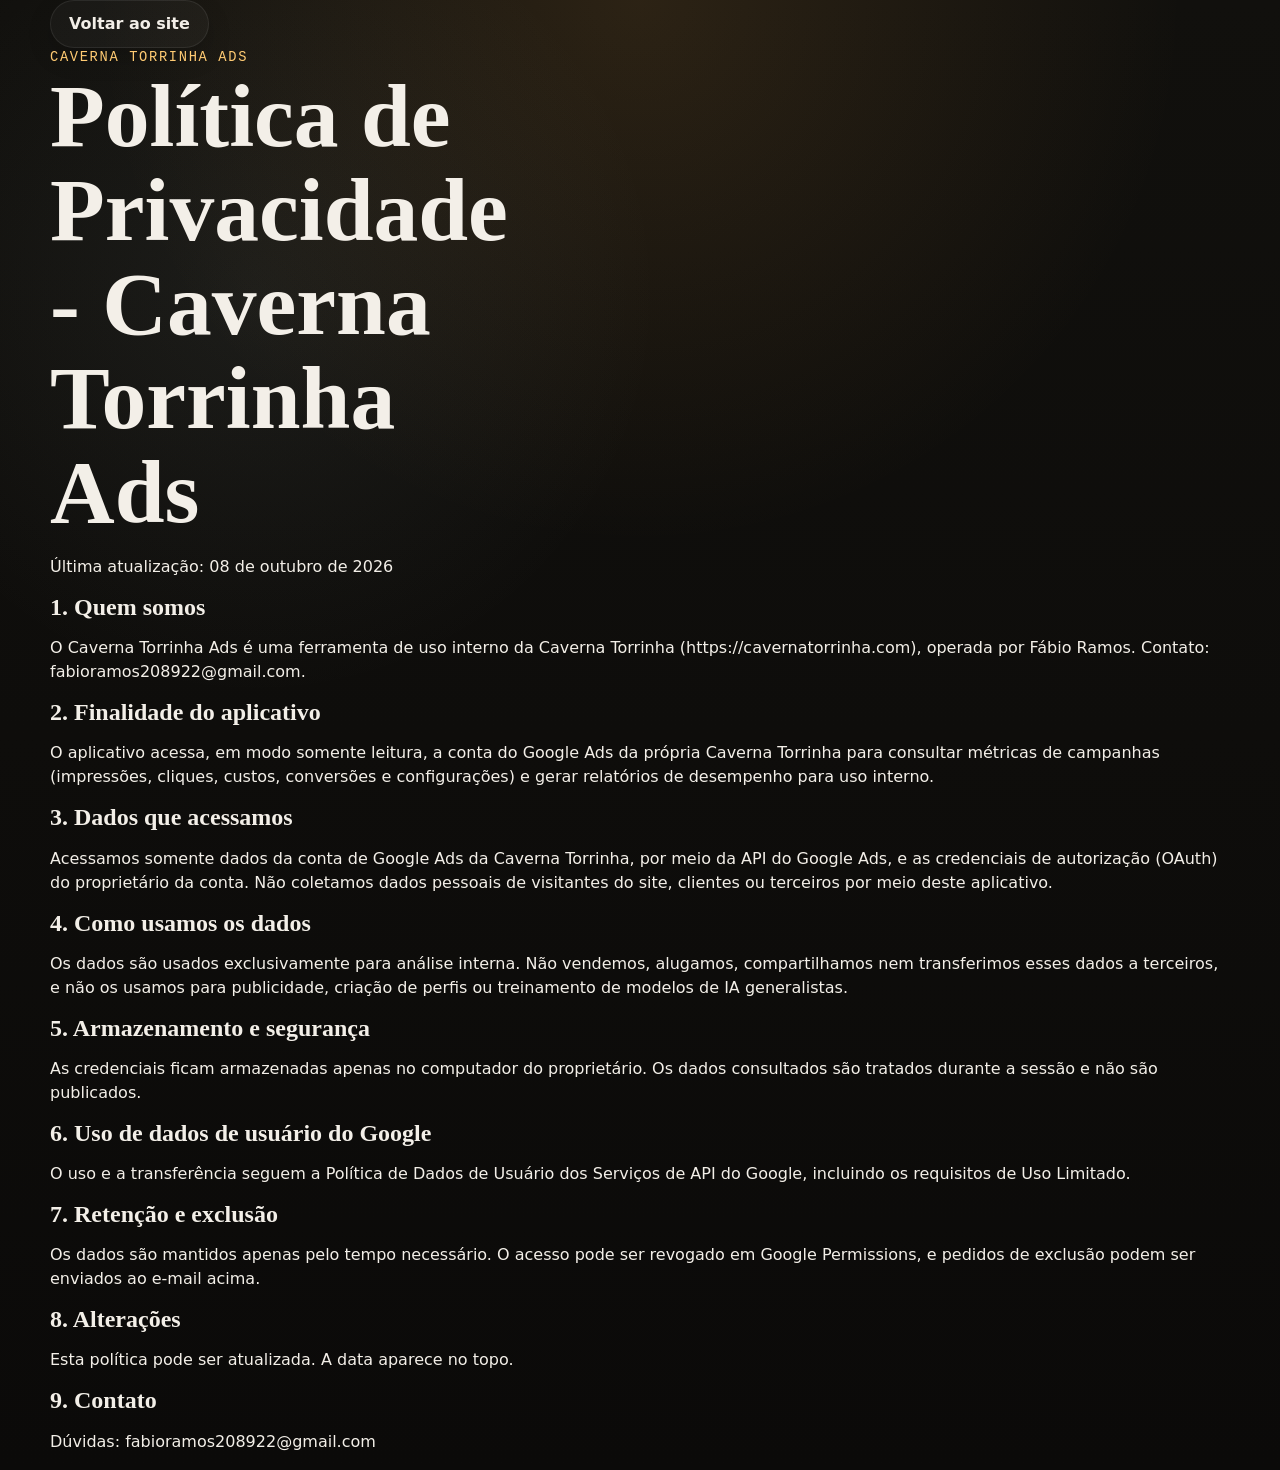
<file: politica-de-privacidade/index.html>
<!doctype html><html lang="pt-BR"><head><script src="../js/consent.js"></script><script async src="https://www.googletagmanager.com/gtag/js?id=G-8H3PRV2P1Z"></script><script>gtag('js', new Date()); gtag('config', 'G-8H3PRV2P1Z'); gtag('config', 'AW-18500249861');</script><meta charset="utf-8"><meta name="viewport" content="width=device-width, initial-scale=1"><title>Política de Privacidade - Caverna Torrinha Ads</title><meta name="description" content="Política de Privacidade do Caverna Torrinha Ads."><link rel="canonical" href="https://cavernatorrinha.com/politica-de-privacidade"><link rel="stylesheet" href="../css/style.css?v=20261005"></head><body><main class="wrap legal-page"><a class="btn btn-ghost" href="/">Voltar ao site</a><div class="eyebrow">Caverna Torrinha Ads</div><h1>Política de Privacidade - Caverna Torrinha Ads</h1><p>Última atualização: 08 de outubro de 2026</p><h2>1. Quem somos</h2><p>O Caverna Torrinha Ads é uma ferramenta de uso interno da Caverna Torrinha (<a href="https://cavernatorrinha.com">https://cavernatorrinha.com</a>), operada por Fábio Ramos. Contato: <a href="mailto:fabioramos208922@gmail.com">fabioramos208922@gmail.com</a>.</p><h2>2. Finalidade do aplicativo</h2><p>O aplicativo acessa, em modo somente leitura, a conta do Google Ads da própria Caverna Torrinha para consultar métricas de campanhas (impressões, cliques, custos, conversões e configurações) e gerar relatórios de desempenho para uso interno.</p><h2>3. Dados que acessamos</h2><p>Acessamos somente dados da conta de Google Ads da Caverna Torrinha, por meio da API do Google Ads, e as credenciais de autorização (OAuth) do proprietário da conta. Não coletamos dados pessoais de visitantes do site, clientes ou terceiros por meio deste aplicativo.</p><h2>4. Como usamos os dados</h2><p>Os dados são usados exclusivamente para análise interna. Não vendemos, alugamos, compartilhamos nem transferimos esses dados a terceiros, e não os usamos para publicidade, criação de perfis ou treinamento de modelos de IA generalistas.</p><h2>5. Armazenamento e segurança</h2><p>As credenciais ficam armazenadas apenas no computador do proprietário. Os dados consultados são tratados durante a sessão e não são publicados.</p><h2>6. Uso de dados de usuário do Google</h2><p>O uso e a transferência seguem a <a href="https://developers.google.com/terms/api-services-user-data-policy">Política de Dados de Usuário dos Serviços de API do Google</a>, incluindo os requisitos de Uso Limitado.</p><h2>7. Retenção e exclusão</h2><p>Os dados são mantidos apenas pelo tempo necessário. O acesso pode ser revogado em <a href="https://myaccount.google.com/permissions">Google Permissions</a>, e pedidos de exclusão podem ser enviados ao e-mail acima.</p><h2>8. Alterações</h2><p>Esta política pode ser atualizada. A data aparece no topo.</p><h2>9. Contato</h2><p>Dúvidas: <a href="mailto:fabioramos208922@gmail.com">fabioramos208922@gmail.com</a></p></main></body></html>
</file>
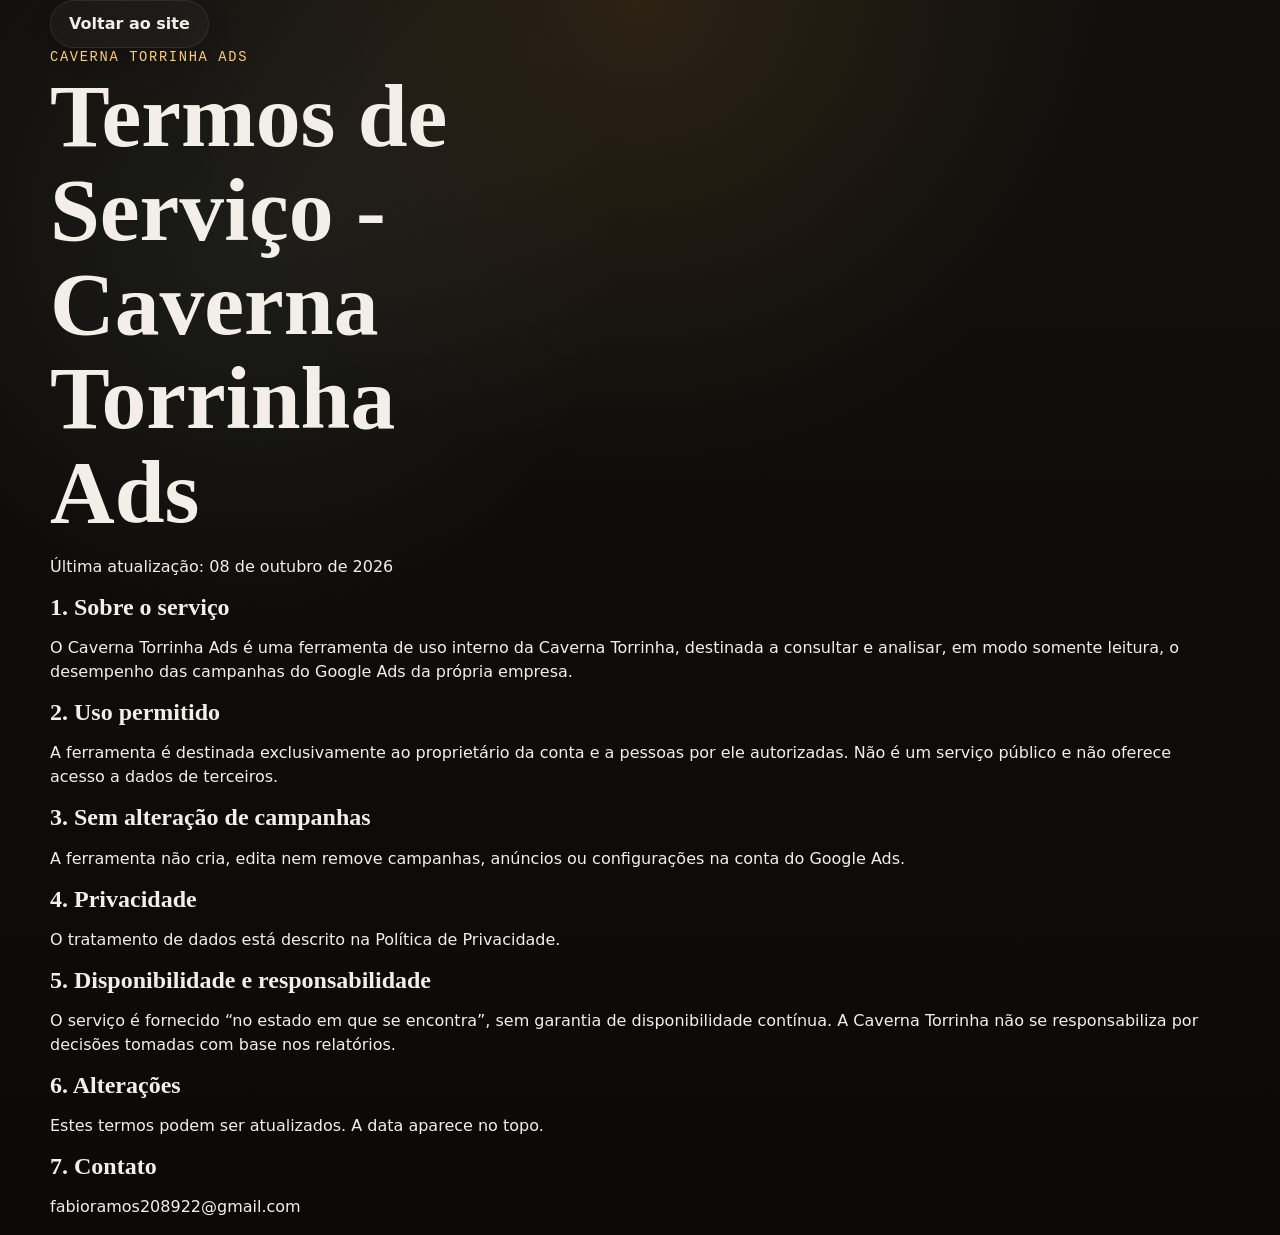
<file: termos/index.html>
<!doctype html><html lang="pt-BR"><head><script src="../js/consent.js"></script><script async src="https://www.googletagmanager.com/gtag/js?id=G-8H3PRV2P1Z"></script><script>gtag('js', new Date()); gtag('config', 'G-8H3PRV2P1Z'); gtag('config', 'AW-18500249861');</script><meta charset="utf-8"><meta name="viewport" content="width=device-width, initial-scale=1"><title>Termos de Serviço - Caverna Torrinha Ads</title><meta name="description" content="Termos de Serviço do Caverna Torrinha Ads."><link rel="canonical" href="https://cavernatorrinha.com/termos"><link rel="stylesheet" href="../css/style.css?v=20261005"></head><body><main class="wrap legal-page"><a class="btn btn-ghost" href="/">Voltar ao site</a><div class="eyebrow">Caverna Torrinha Ads</div><h1>Termos de Serviço - Caverna Torrinha Ads</h1><p>Última atualização: 08 de outubro de 2026</p><h2>1. Sobre o serviço</h2><p>O Caverna Torrinha Ads é uma ferramenta de uso interno da Caverna Torrinha, destinada a consultar e analisar, em modo somente leitura, o desempenho das campanhas do Google Ads da própria empresa.</p><h2>2. Uso permitido</h2><p>A ferramenta é destinada exclusivamente ao proprietário da conta e a pessoas por ele autorizadas. Não é um serviço público e não oferece acesso a dados de terceiros.</p><h2>3. Sem alteração de campanhas</h2><p>A ferramenta não cria, edita nem remove campanhas, anúncios ou configurações na conta do Google Ads.</p><h2>4. Privacidade</h2><p>O tratamento de dados está descrito na <a href="/politica-de-privacidade">Política de Privacidade</a>.</p><h2>5. Disponibilidade e responsabilidade</h2><p>O serviço é fornecido “no estado em que se encontra”, sem garantia de disponibilidade contínua. A Caverna Torrinha não se responsabiliza por decisões tomadas com base nos relatórios.</p><h2>6. Alterações</h2><p>Estes termos podem ser atualizados. A data aparece no topo.</p><h2>7. Contato</h2><p><a href="mailto:fabioramos208922@gmail.com">fabioramos208922@gmail.com</a></p></main></body></html>
</file>
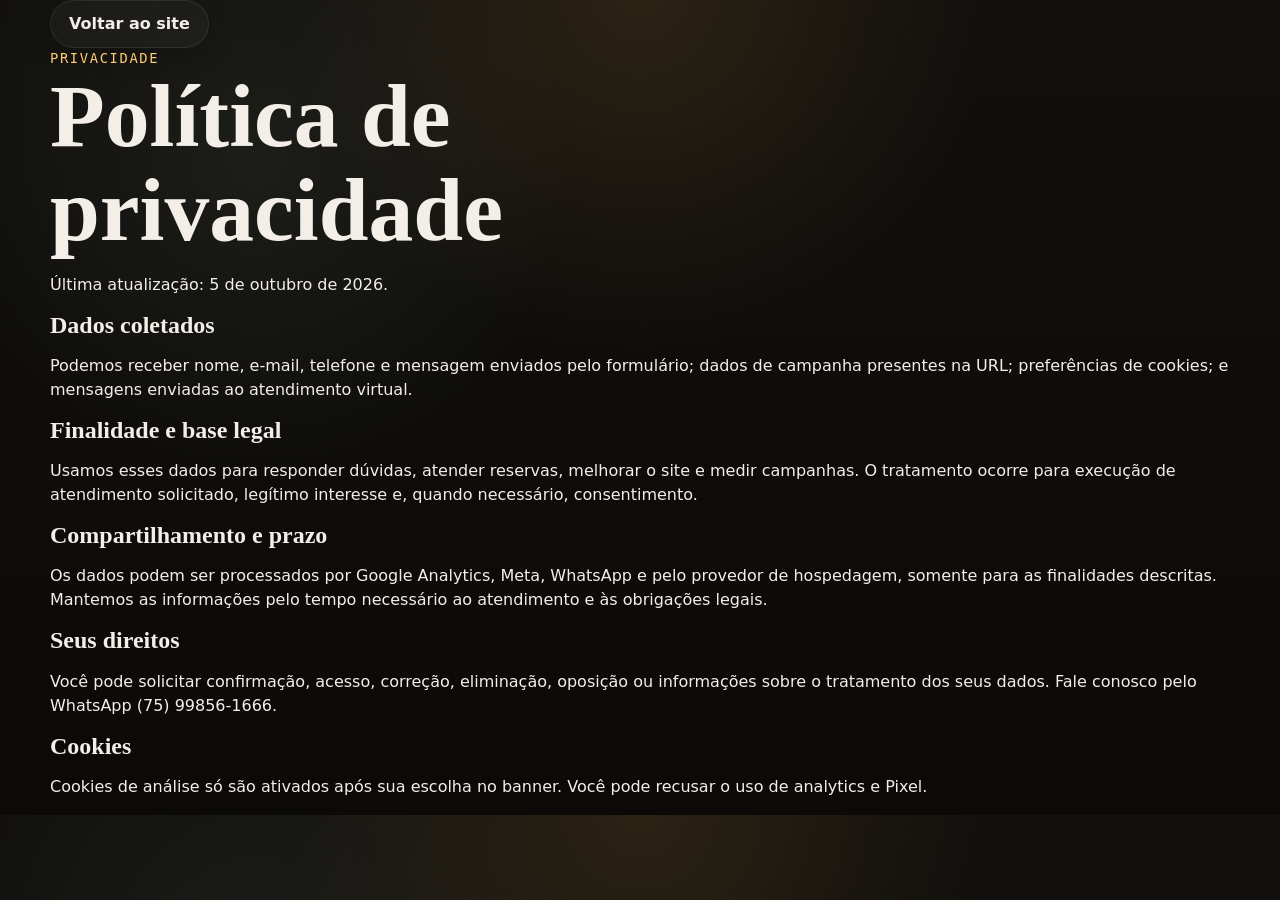
<file: privacidade.html>
<!doctype html><html lang="pt-BR"><head><script src="./js/consent.js"></script><script async src="https://www.googletagmanager.com/gtag/js?id=G-8H3PRV2P1Z"></script><script>gtag('js', new Date()); gtag('config', 'G-8H3PRV2P1Z'); gtag('config', 'AW-18500249861');</script>
  <!-- REVISAR COM RESPONSÁVEL LEGAL ANTES DE PUBLICAR -->
  <meta charset="utf-8"><meta name="viewport" content="width=device-width, initial-scale=1">
  <title>Política de privacidade | Caverna Torrinha</title>
  <meta name="description" content="Saiba como a Caverna Torrinha trata dados pessoais, cookies e mensagens de atendimento.">
  <link rel="canonical" href="https://cavernatorrinha.com/privacidade.html"><link rel="stylesheet" href="css/style.css?v=20261005">
</head><body><main class="wrap legal-page"><a class="btn btn-ghost" href="index.html">Voltar ao site</a><div class="eyebrow">Privacidade</div><h1>Política de privacidade</h1><p>Última atualização: 5 de outubro de 2026.</p><h2>Dados coletados</h2><p>Podemos receber nome, e-mail, telefone e mensagem enviados pelo formulário; dados de campanha presentes na URL; preferências de cookies; e mensagens enviadas ao atendimento virtual.</p><h2>Finalidade e base legal</h2><p>Usamos esses dados para responder dúvidas, atender reservas, melhorar o site e medir campanhas. O tratamento ocorre para execução de atendimento solicitado, legítimo interesse e, quando necessário, consentimento.</p><h2>Compartilhamento e prazo</h2><p>Os dados podem ser processados por Google Analytics, Meta, WhatsApp e pelo provedor de hospedagem, somente para as finalidades descritas. Mantemos as informações pelo tempo necessário ao atendimento e às obrigações legais.</p><h2>Seus direitos</h2><p>Você pode solicitar confirmação, acesso, correção, eliminação, oposição ou informações sobre o tratamento dos seus dados. Fale conosco pelo WhatsApp <a href="https://wa.me/5575998561666">(75) 99856-1666</a>.</p><h2>Cookies</h2><p>Cookies de análise só são ativados após sua escolha no banner. Você pode recusar o uso de analytics e Pixel.</p></main></body></html>
</file>
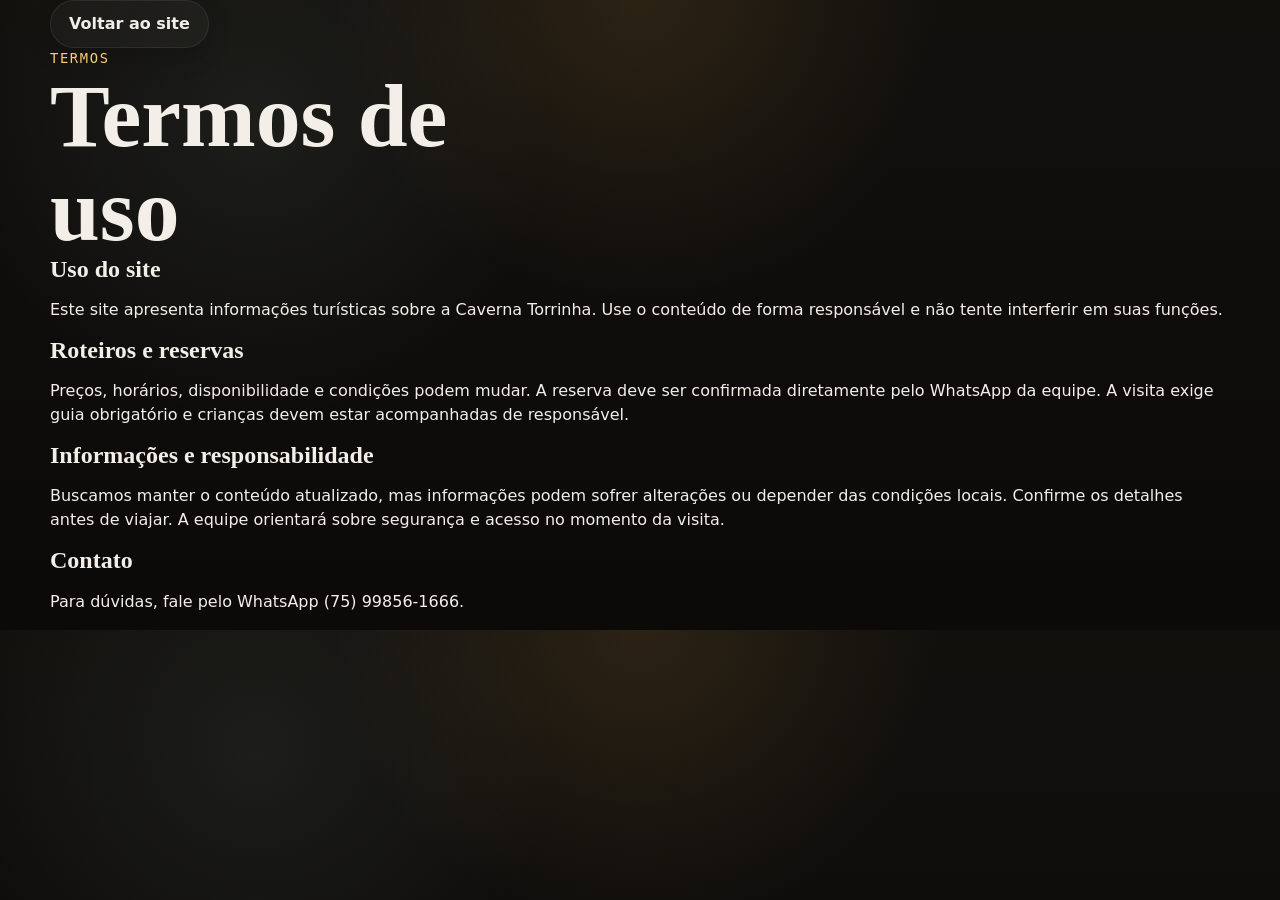
<file: termos.html>
<!doctype html><html lang="pt-BR"><head><script src="./js/consent.js"></script><script async src="https://www.googletagmanager.com/gtag/js?id=G-8H3PRV2P1Z"></script><script>gtag('js', new Date()); gtag('config', 'G-8H3PRV2P1Z'); gtag('config', 'AW-18500249861');</script><meta charset="utf-8"><meta name="viewport" content="width=device-width, initial-scale=1"><title>Termos de uso | Caverna Torrinha</title><meta name="description" content="Consulte os termos de uso do site e as condições gerais para visitar a Caverna Torrinha."><link rel="canonical" href="https://cavernatorrinha.com/termos.html"><link rel="stylesheet" href="css/style.css?v=20261005"></head><body><main class="wrap legal-page"><a class="btn btn-ghost" href="index.html">Voltar ao site</a><div class="eyebrow">Termos</div><h1>Termos de uso</h1><h2>Uso do site</h2><p>Este site apresenta informações turísticas sobre a Caverna Torrinha. Use o conteúdo de forma responsável e não tente interferir em suas funções.</p><h2>Roteiros e reservas</h2><p>Preços, horários, disponibilidade e condições podem mudar. A reserva deve ser confirmada diretamente pelo WhatsApp da equipe. A visita exige guia obrigatório e crianças devem estar acompanhadas de responsável.</p><h2>Informações e responsabilidade</h2><p>Buscamos manter o conteúdo atualizado, mas informações podem sofrer alterações ou depender das condições locais. Confirme os detalhes antes de viajar. A equipe orientará sobre segurança e acesso no momento da visita.</p><h2>Contato</h2><p>Para dúvidas, fale pelo WhatsApp (75) 99856-1666.</p></main></body></html>
</file>
<file: css/style.css>
:root{
  --bg:#11100d;
  --bg-2:#181512;
  --panel:#1d1915;
  --panel-2:#251f19;
  --line:rgba(255,255,255,.08);
  --text:#f3efe8;
  --muted:#b7b0a4;
  --amber:#f1a94b;
  --amber-2:#ffcb73;
  --crystal:#c8d7cf;
  --shadow:0 18px 60px rgba(0,0,0,.35);
  --radius:16px;
  --max:1180px;
}

*{box-sizing:border-box}
html{scroll-behavior:smooth}
html,body{max-width:100%;overflow-x:clip}

body{
  margin:0;
  font-family:Inter,system-ui,sans-serif;
  background:
    radial-gradient(circle at top, rgba(241,169,75,.12), transparent 34%),
    radial-gradient(circle at 20% 20%, rgba(200,215,207,.07), transparent 26%),
    linear-gradient(180deg, #11100d 0%, #0b0a09 100%);
  color:var(--text);
  line-height:1.5;
  overflow-x:clip;
  position:relative;
  isolation:isolate;
  -webkit-font-smoothing:antialiased;
  text-rendering:optimizeLegibility;
}

a{color:inherit;text-decoration:none}
img{max-width:100%;display:block}
::selection{background:rgba(241,169,75,.28);color:#fff}

.wrap{width:min(var(--max), calc(100% - 32px)); margin:0 auto}

.skip{
  position:absolute;left:-999px;top:8px
}
.skip:focus{
  left:16px;z-index:20;background:#fff;color:#000;padding:10px 12px;border-radius:10px
}

/* Background layers */
.scroll-bg{
  position:fixed;inset:0;z-index:-1;pointer-events:none;overflow:hidden;
}
.scroll-bg__layer{
  position:absolute;inset:-6vh -6vw;
  background-position:center;
  background-size:cover;
  background-repeat:no-repeat;
  filter:brightness(.72) saturate(1.18) contrast(1.04);
  transform:scale(1.12);
  transition:opacity 1.1s ease, transform 1.1s ease, background-image .35s ease;
  will-change:opacity, transform;
}
.scroll-bg__layer--a{opacity:1}
.scroll-bg__layer--b{opacity:0}
.scroll-bg__veil{
  position:absolute;inset:0;
  background:
    radial-gradient(circle at top, rgba(241,169,75,.06), transparent 28%),
    radial-gradient(circle at 25% 18%, rgba(200,215,207,.06), transparent 20%),
    linear-gradient(180deg, rgba(10,8,7,.34) 0%, rgba(10,8,7,.62) 58%, rgba(10,8,7,.88) 100%);
}

/* Header / nav */
header{
  position:sticky;top:0;z-index:30;
  backdrop-filter:blur(18px);
  background:rgba(10,10,10,.96);
  border-bottom:1px solid var(--line);
  transition:transform .28s ease;
}
header.header-hidden{transform:translateY(-100%)}
header::after{
  content:"";display:block;height:1px;
  background:linear-gradient(90deg,transparent,rgba(241,169,75,.6),transparent);
}
.topbar{display:flex;align-items:center;justify-content:space-between;gap:12px;min-height:72px}
.menu-tools{display:flex;align-items:center;gap:12px;flex-wrap:wrap;justify-content:flex-end}
.social-links{display:flex;align-items:center;gap:8px}
.social-link{
  width:40px;height:40px;border-radius:999px;
  display:grid;place-items:center;
  border:1px solid rgba(255,255,255,.12);
  background:rgba(255,255,255,.06);
  color:#f4efe7;
  transition:transform .2s ease, background .2s ease, color .2s ease, border-color .2s ease
}
.social-link:hover,.social-link:focus-visible{
  transform:translateY(-1px);
  background:rgba(255,255,255,.12);
  border-color:rgba(255,255,255,.2);
  outline:none
}
.social-link svg{width:18px;height:18px;fill:currentColor}
.brand{display:flex;align-items:center;gap:12px;font-weight:800;letter-spacing:.02em;color:var(--text)}
.mark{
  width:38px;height:38px;border-radius:12px;
  object-fit:cover;
  background:linear-gradient(180deg,var(--amber),#8b541a);
  box-shadow:inset 0 1px 0 rgba(255,255,255,.2),0 0 0 1px rgba(255,255,255,.06),0 10px 24px rgba(241,169,75,.18)
}
nav{display:flex;flex-wrap:wrap;justify-content:flex-end;gap:8px}
nav a{
  padding:10px 12px;border-radius:999px;color:var(--muted);
  transition:transform .2s ease, background .2s ease, color .2s ease, box-shadow .2s ease
}
nav a:hover,nav a:focus-visible{
  background:rgba(255,255,255,.06);color:var(--text);outline:none;
  box-shadow:0 0 0 1px rgba(241,169,75,.14) inset;
  transform:translateY(-1px)
}
.theme-toggle{
  appearance:none;border:1px solid rgba(255,255,255,.12);background:rgba(255,255,255,.08);
  color:#f4efe7;border-radius:999px;padding:10px 14px;font:inherit;font-weight:700;cursor:pointer;
  box-shadow:0 8px 20px rgba(0,0,0,.06);transition:transform .2s ease, background .2s ease, color .2s ease
}
.theme-toggle:hover,.theme-toggle:focus-visible{transform:translateY(-1px);outline:none}

/* Hero */
.hero{padding:56px 0 28px;position:relative}
.hero::before{
  content:"";position:absolute;inset:0;
  background:linear-gradient(120deg, transparent 0%, rgba(241,169,75,.04) 45%, transparent 70%);
  pointer-events:none;
  animation:sweep 10s linear infinite;
}
.hero::after{
  content:"";position:absolute;left:50%;top:18px;transform:translateX(-50%);
  width:min(92vw,1100px);height:1px;
  background:linear-gradient(90deg, transparent, rgba(255,203,115,.45), transparent);
  pointer-events:none;
}
.grid-hero{display:grid;gap:24px;align-items:end}
.eyebrow{
  font-family:"JetBrains Mono",monospace;color:var(--amber-2);font-size:.86rem;text-transform:uppercase;letter-spacing:.12em
}
h1,h2,h3{font-family:Fraunces,serif;line-height:1.05;margin:0}
h1{font-size:clamp(2.6rem,7vw,5.6rem);max-width:10ch}
.lead,.section-head p,.card p,.route p,.info-item,.note-band,.footer-grid p,.stat span,.hero-copy p,summary,li,label,blockquote{
  color:var(--muted)
}
.lead{font-size:clamp(1.05rem,2.3vw,1.25rem);max-width:62ch;margin:18px 0 0}
.actions{display:flex;flex-wrap:wrap;gap:12px;margin-top:28px}
.btn{
  display:inline-flex;align-items:center;justify-content:center;gap:10px;
  min-height:48px;padding:0 18px;border-radius:999px;border:1px solid transparent;
  font-weight:700;transition:transform .2s ease, background .2s ease, box-shadow .2s ease, border-color .2s ease;cursor:pointer;white-space:nowrap;
  box-shadow:0 10px 24px rgba(0,0,0,.16)
}
.btn-primary{background:linear-gradient(180deg,var(--amber-2),var(--amber));color:#261506}
.btn-ghost{border-color:var(--line);background:rgba(255,255,255,.03);color:var(--text)}
.btn:hover{transform:translateY(-2px) scale(1.01);box-shadow:0 14px 30px rgba(0,0,0,.22)}
.btn:focus-visible{outline:2px solid var(--amber-2);outline-offset:3px}
.hero-badges{display:flex;flex-wrap:wrap;gap:10px;margin-top:20px}
.hero-panel{
  border:1px solid var(--line);border-radius:var(--radius);overflow:hidden;box-shadow:var(--shadow);
  background:
    linear-gradient(180deg, rgba(0,0,0,.02), rgba(0,0,0,.24)),
    radial-gradient(circle at 30% 20%, rgba(241,169,75,.22), transparent 28%),
    linear-gradient(135deg, #403126 0%, #1a1612 48%, #0d0c0b 100%);
  min-height:380px;position:relative;
  transform:translateZ(0);
  transition:transform .35s ease, box-shadow .35s ease
}
.hero-panel:hover{transform:translateY(-4px);box-shadow:0 24px 70px rgba(0,0,0,.45)}
.hero-panel::after{
  content:"";position:absolute;inset:18px;border-radius:calc(var(--radius) - 6px);
  border:1px solid rgba(255,255,255,.08)
}
.hero-panel::before{
  content:"";position:absolute;inset:-2px;
  background:linear-gradient(135deg, transparent 20%, rgba(241,169,75,.12), transparent 55%);
  opacity:.18;filter:blur(10px);animation:drift 10s ease-in-out infinite
}
.hero-image{
  position:absolute;inset:0;width:100%;height:100%;object-fit:cover;
  filter:contrast(1.02) saturate(1.02) brightness(.58)
}
.hero-copy{
  position:absolute;left:16px;right:16px;top:16px;
  padding:12px 14px;border-radius:14px;
  background:rgba(8,7,6,.72);
  border:1px solid rgba(255,255,255,.08);
  backdrop-filter:blur(10px);
  z-index:2;
}
.hero-copy strong{display:block;font-size:.95rem;color:var(--amber-2);margin-bottom:4px}
.hero-copy p{margin:0;color:#e3ddd1;font-size:.92rem}
.panel-data{
  position:absolute;left:16px;right:16px;bottom:16px;
  display:grid;grid-template-columns:repeat(3,minmax(0,1fr));gap:10px;
  z-index:2
}
.stat{
  background:rgba(8,7,6,.72);
  border:1px solid rgba(255,255,255,.08);
  border-radius:12px;padding:12px;
  backdrop-filter:blur(8px)
}
.stat strong{display:block;font-family:"JetBrains Mono",monospace;font-size:1.05rem;color:var(--amber-2)}
.stat span{color:#d8d2c6;font-size:.9rem}

/* Sections */
section{padding:42px 0}
.section-head{display:flex;justify-content:space-between;align-items:end;gap:16px;margin-bottom:18px}
.section-head p{margin:0;max-width:64ch}
.section-head h2{font-size:clamp(1.7rem,4vw,3rem)}
.cards{display:grid;gap:16px}
.card{
  background:linear-gradient(180deg, rgba(18,16,14,.78), rgba(18,16,14,.62));
  border:1px solid var(--line);border-radius:var(--radius);padding:18px;box-shadow:var(--shadow);
  transition:transform .25s ease, border-color .25s ease, background .25s ease, box-shadow .25s ease;
  position:relative;
  overflow:hidden
}
.card:hover{transform:translateY(-3px);border-color:rgba(241,169,75,.22);box-shadow:0 24px 60px rgba(0,0,0,.42)}
.card::before{
  content:"";position:absolute;inset:0;
  background:linear-gradient(135deg, rgba(255,255,255,.05), transparent 30%);
  opacity:.55;pointer-events:none
}
.card h3{margin-bottom:8px}
.meta{display:flex;flex-wrap:wrap;gap:8px;margin-top:14px}
.tag{
  font-family:"JetBrains Mono",monospace;font-size:.8rem;padding:7px 10px;border-radius:999px;
  background:rgba(241,169,75,.12);color:var(--amber-2);border:1px solid rgba(241,169,75,.18)
}

/* History / features */
.feature-band,.note-band{
  margin-top:18px;padding:18px;border-radius:18px;
  background:linear-gradient(180deg, rgba(241,169,75,.08), rgba(255,255,255,.02));
  border:1px solid rgba(241,169,75,.12)
}
.feature-band{display:grid;gap:12px;grid-template-columns:repeat(3,minmax(0,1fr))}
.feature span,.note-band strong{
  display:block;color:var(--amber-2);font-family:"JetBrains Mono",monospace;font-size:.8rem;
  text-transform:uppercase;letter-spacing:.08em
}
.feature strong{display:block;margin-top:4px;font-family:Fraunces,serif;font-size:1.15rem;color:var(--text)}
.note-band{color:var(--muted)}

/* Routes */
.routes-section{position:relative}
.route{
  background:linear-gradient(180deg, rgba(18,16,14,.74), rgba(18,16,14,.56));
  border-color:rgba(255,255,255,.08);
  backdrop-filter:blur(8px);
  display:flex;
  flex-direction:column;
  gap:8px;
}
.route .tag{
  display:inline-flex;
  margin:-2px 0 0;
}
.route::after{
  content:"";position:absolute;inset:auto -20% -40% auto;width:180px;height:180px;border-radius:50%;
  background:radial-gradient(circle, rgba(241,169,75,.14), transparent 60%);
  pointer-events:none
}
.route-meta{
  display:flex;flex-wrap:wrap;gap:8px;margin-top:14px
}
.route-meta span{
  padding:7px 10px;border-radius:999px;background:rgba(255,255,255,.04);
  border:1px solid rgba(255,255,255,.08);color:var(--text);font-size:.82rem
}
.two-col{display:grid;gap:18px}
.video-grid{display:grid;gap:16px;margin-top:18px}
.video-card{display:grid;gap:12px}
.video-card h3{font-size:1.35rem}
.video-card p{margin:0}
.video-frame{
  border-radius:14px;
  overflow:hidden;
  border:1px solid rgba(255,255,255,.08);
  background:#090807;
  box-shadow:inset 0 0 0 1px rgba(255,255,255,.02)
}
.video-frame video{
  display:block;
  width:100%;
  aspect-ratio:16/9;
  background:#000;
}
.timeline{display:grid;gap:14px}
.timeline .card{padding:16px}
.routes{display:grid;gap:16px}
.route h3{font-size:1.4rem;margin:-2px 0 0;line-height:1.08}
.route p{margin:0}
.route ul{padding-left:18px;color:var(--muted);margin:12px 0 0}
.route[role="button"]{
  cursor:pointer;
}
.route[role="button"]:focus-visible{
  outline:2px solid var(--amber-2);
  outline-offset:3px;
}

/* Visit info */
.info-grid{display:grid;gap:16px}
.info-item{
  padding:16px;border-radius:14px;background:rgba(8,7,6,.56);border:1px solid rgba(255,255,255,.08);
  position:relative;overflow:hidden
}
.info-item strong{display:block;color:var(--amber-2);margin-bottom:6px}
.info-item::before{
  content:"";position:absolute;left:0;top:0;bottom:0;width:3px;
  background:linear-gradient(180deg,var(--amber-2),transparent)
}
.info-item p,.info-item{color:#f0ebe2}
#visita .section-head h2,#visita .section-head p{
  color:#f1ece4;
  text-shadow:0 1px 2px rgba(0,0,0,.55);
}
.note-band{
  background:rgba(8,7,6,.56);
  border-color:rgba(255,255,255,.08);
  color:#e7e1d7;
}

/* Gallery */
.gallery{display:grid;grid-template-columns:repeat(2,minmax(0,1fr));gap:12px}
.shot{
  aspect-ratio:4/3;border-radius:14px;border:1px solid var(--line);overflow:hidden;
  background:linear-gradient(180deg, rgba(0,0,0,.05), rgba(0,0,0,.4));
  display:flex;align-items:end;padding:14px;color:var(--crystal);font-weight:600;
  transition:transform .25s ease, box-shadow .25s ease, filter .25s ease
}
.shot{
  appearance:none;
  padding:0;
  width:100%;
  cursor:zoom-in;
  position:relative
}
.shot img{
  position:absolute;inset:0;width:100%;height:100%;object-fit:cover;z-index:0;
  filter:contrast(1.06) saturate(1.15) brightness(.92)
}
.shot:hover{
  transform:translateY(-4px) scale(1.01);
  filter:saturate(1.03);
  box-shadow:0 24px 60px rgba(0,0,0,.38)
}
.shot::before{
  content:"";position:absolute;inset:0;z-index:1;
  background:linear-gradient(180deg, rgba(14,12,10,.06) 0%, rgba(14,12,10,.45) 100%)
}
.shot span{
  position:relative;z-index:2;background:rgba(16,14,12,.72);padding:8px 10px;border-radius:999px;border:1px solid rgba(255,255,255,.08)
}
.shot:focus-visible{outline:2px solid var(--amber-2);outline-offset:3px}

/* Map / FAQ / contact */
.map{border:0;width:100%;min-height:340px;border-radius:var(--radius);box-shadow:var(--shadow)}
@media (min-width: 720px){
  .video-grid{grid-template-columns:repeat(2,minmax(0,1fr))}
}
details{background:rgba(255,255,255,.03);border:1px solid var(--line);border-radius:14px;padding:14px 16px}
#faq{position:relative}
#faq .section-head h2,#faq .section-head p,#faq summary,#faq details p{text-shadow:0 1px 2px rgba(0,0,0,.55)}
#faq details{
  background:rgba(8,7,6,.42);
  border-color:rgba(255,255,255,.10);
  backdrop-filter:blur(6px);
}
#faq .section-head h2,#faq .section-head p{color:#f1ece4}
#faq summary{color:#f3efe8}
details+details{margin-top:12px}
summary{cursor:pointer;font-weight:700;color:var(--text)}
.contact{display:grid;gap:18px}
.contact .card{background:linear-gradient(180deg, rgba(241,169,75,.05), rgba(255,255,255,.015))}
form{display:grid;gap:12px}
.field{display:grid;gap:6px}
label{font-size:.92rem;color:var(--crystal)}
input,textarea{
  width:100%;padding:14px 15px;border-radius:12px;border:1px solid var(--line);
  background:rgba(255,255,255,.92);color:#111;font:inherit;outline:none;
  box-shadow:inset 0 1px 0 rgba(255,255,255,.45);
  transition:border-color .2s ease, box-shadow .2s ease, transform .2s ease, background .2s ease
}
input:focus-visible,textarea:focus-visible{
  outline:none;
  border-color:rgba(241,169,75,.55);
  box-shadow:0 0 0 3px rgba(241,169,75,.16), inset 0 1px 0 rgba(255,255,255,.55);
  background:#fff
}
summary:focus-visible{outline:2px solid var(--amber-2);outline-offset:2px}
textarea{min-height:130px;resize:vertical}
input:hover,textarea:hover{border-color:rgba(241,169,75,.22)}
footer{padding:26px 0 42px;color:var(--muted);border-top:1px solid var(--line)}
.footer-grid{display:grid;gap:14px}
.footer-grid a:hover{color:var(--amber-2)}

/* Theme variations */
.menu-dark header{
  background:rgba(10,10,10,.94);
  color:#f4efe7;
}
.menu-light header{
  background:rgba(245,239,230,.94);
  color:#111;
}
.menu-dark .theme-toggle{
  background:rgba(255,255,255,.08);
  color:#f4efe7;
  border-color:rgba(255,255,255,.12);
}
.menu-light .theme-toggle{
  background:rgba(0,0,0,.06);
  color:#111;
  border-color:rgba(0,0,0,.08);
}
.menu-dark nav a{color:#d7d0c4}
.menu-dark nav a:hover,.menu-dark nav a:focus-visible{
  background:rgba(255,255,255,.08);
  color:#fff;
}
.menu-light nav a{color:#4a4a4a}
.menu-light nav a:hover,.menu-light nav a:focus-visible{
  background:rgba(0,0,0,.06);
  color:#111;
}
.menu-dark .brand,.menu-dark .theme-toggle{color:#f4efe7}
.menu-light .brand,.menu-light .theme-toggle{color:#111}
.menu-light .social-link{
  background:rgba(0,0,0,.06);
  color:#111;
  border-color:rgba(0,0,0,.08);
}
.menu-light .social-link:hover,.menu-light .social-link:focus-visible{
  background:rgba(0,0,0,.1);
  border-color:rgba(0,0,0,.12);
}

/* Lightbox / floating buttons */
.lightbox{
  position:fixed;inset:0;z-index:90;
  display:none;align-items:center;justify-content:center;
  background:rgba(0,0,0,.92);
  padding:24px
}
.lightbox.is-open{display:flex}
.lightbox img{
  max-width:min(96vw,1400px);
  max-height:92vh;
  width:auto;height:auto;
  object-fit:contain;
  box-shadow:0 24px 80px rgba(0,0,0,.5);
  animation:zoomIn .18s ease
}
.lightbox__info{
  position:absolute;
  top:50%;
  transform:translateY(-50%);
  width:min(22vw,300px);
  padding:18px 16px;
  border:1px solid rgba(255,255,255,.12);
  background:rgba(8,7,6,.72);
  backdrop-filter:blur(10px);
  border-radius:18px;
  color:#f4efe7;
  box-shadow:0 20px 50px rgba(0,0,0,.32);
}
.lightbox__info h3{
  font-size:1.15rem;
  margin:6px 0 8px;
  color:#fff;
}
.lightbox__info p{
  margin:0;
  color:#d7d0c4;
  font-size:.95rem;
}
.lightbox__kicker{
  font-family:"JetBrains Mono",monospace;
  font-size:.72rem;
  letter-spacing:.12em;
  text-transform:uppercase;
  color:var(--amber-2);
}
.lightbox__info--left{left:18px}
.lightbox__info--right{right:18px}
.lightbox__close{
  position:absolute;top:18px;right:18px;
  width:46px;height:46px;border-radius:50%;
  border:1px solid rgba(255,255,255,.14);
  background:rgba(255,255,255,.08);
  color:#fff;font-size:30px;line-height:1;
  cursor:pointer
}
.lightbox__nav{
  position:absolute;top:50%;transform:translateY(-50%);
  width:54px;height:54px;border-radius:50%;
  border:1px solid rgba(255,255,255,.14);
  background:rgba(255,255,255,.08);
  color:#fff;
  display:grid;place-items:center;
  cursor:pointer;
}
.lightbox__nav svg{width:24px;height:24px;fill:currentColor}
.lightbox__nav--prev{left:18px}
.lightbox__nav--next{right:18px}
.lightbox__nav:hover,.lightbox__nav:focus-visible,.lightbox__close:hover,.lightbox__close:focus-visible{
  background:rgba(255,255,255,.14);
  outline:none
}
.whatsapp{
  position:fixed;right:16px;bottom:16px;z-index:40;
  width:56px;height:56px;border-radius:50%;
  display:grid;place-items:center;background:linear-gradient(180deg,#31d16b,#15984a);
  box-shadow:0 12px 28px rgba(0,0,0,.18);border:1px solid rgba(255,255,255,.18);
  transition:transform .25s ease, box-shadow .25s ease
}

/* Route modal */
.route-modal{
  position:fixed;
  inset:0;
  z-index:95;
  display:none;
  align-items:center;
  justify-content:center;
  padding:20px;
}
.route-modal.is-open{display:flex}
.route-modal__backdrop{
  position:absolute;
  inset:0;
  background:rgba(0,0,0,.74);
  backdrop-filter:blur(8px);
}
.route-modal__panel{
  position:relative;
  width:min(920px, 100%);
  max-height:min(86vh, 860px);
  overflow:auto;
  border-radius:24px;
  padding:24px;
  border:1px solid rgba(255,255,255,.12);
  background:linear-gradient(180deg, rgba(20,18,15,.98), rgba(12,11,10,.96));
  box-shadow:0 30px 100px rgba(0,0,0,.55);
}
.route-modal__panel h3{
  font-size:clamp(1.6rem, 4vw, 2.4rem);
  margin:8px 0 10px;
}
.route-modal__panel p{
  color:var(--muted);
  margin:0;
}
.route-modal__grid{
  display:grid;
  grid-template-columns:repeat(2,minmax(0,1fr));
  gap:12px;
  margin-top:18px;
}
.route-modal__stat{
  padding:14px 16px;
  border-radius:16px;
  background:rgba(255,255,255,.04);
  border:1px solid rgba(255,255,255,.08);
}
.route-modal__stat span{
  display:block;
  font-family:"JetBrains Mono",monospace;
  font-size:.8rem;
  color:var(--amber-2);
  text-transform:uppercase;
  letter-spacing:.08em;
}
.route-modal__stat strong{
  display:block;
  margin-top:6px;
  color:var(--text);
  font-size:1rem;
}
.route-modal__notes{
  margin-top:18px;
  padding:16px 18px;
  border-radius:18px;
  background:linear-gradient(180deg, rgba(241,169,75,.08), rgba(255,255,255,.02));
  border:1px solid rgba(241,169,75,.14);
  color:var(--text);
}
.route-modal__close{
  position:absolute;
  top:14px;
  right:14px;
  width:44px;
  height:44px;
  border-radius:50%;
  border:1px solid rgba(255,255,255,.14);
  background:rgba(255,255,255,.08);
  color:#fff;
  font-size:30px;
  line-height:1;
  cursor:pointer;
}
.route-modal__close:hover,.route-modal__close:focus-visible{
  background:rgba(255,255,255,.14);
  outline:none;
}
.whatsapp:hover{transform:translateY(-3px) scale(1.04);box-shadow:0 16px 34px rgba(0,0,0,.42)}
.whatsapp svg{width:26px;height:26px;fill:white}
.route-price{margin:18px 0 14px;color:var(--text)}
.route-price strong{color:var(--amber-2)}
.route .btn-whatsapp{
  display:flex;
  width:100%;
  min-height:50px;
  margin-top:4px;
  padding:12px 14px;
  border:1px solid rgba(255,255,255,.28);
  border-radius:12px;
  background:linear-gradient(180deg,#35d66f,#19a957);
  color:#062b16;
  font-size:.92rem;
  line-height:1.2;
  text-align:center;
  white-space:normal;
  box-shadow:0 8px 22px rgba(25,169,87,.28);
}
.route .btn-whatsapp:hover{background:linear-gradient(180deg,#54e987,#20bd65);box-shadow:0 12px 28px rgba(25,169,87,.4)}
.route-modal__whatsapp{margin-top:18px;width:100%;justify-content:center}
.cookie-banner{position:fixed;left:50%;bottom:18px;z-index:80;display:flex;align-items:center;justify-content:space-between;gap:24px;width:min(980px,calc(100% - 32px));padding:14px 16px 14px 20px;border:1px solid rgba(255,203,115,.2);border-radius:20px;background:linear-gradient(110deg,rgba(25,21,17,.98),rgba(14,13,12,.96));box-shadow:0 20px 55px rgba(0,0,0,.48),0 0 0 1px rgba(255,255,255,.03);backdrop-filter:blur(18px);transform:translateX(-50%)}
.cookie-banner[hidden]{display:none}
.cookie-banner p{position:relative;margin:0;color:var(--text);font-size:.86rem;line-height:1.45}.cookie-banner p::before{content:"●";display:inline-block;margin-right:9px;color:var(--amber-2);font-size:.7rem;vertical-align:1px}.cookie-banner a{color:var(--amber-2);font-weight:700;text-underline-offset:3px}.cookie-banner>div{display:flex;gap:8px;flex-shrink:0}.cookie-banner .btn{min-height:40px;padding:0 16px;border-radius:999px;font-size:.82rem}.cookie-banner #acceptCookies{border-color:transparent;background:linear-gradient(180deg,var(--amber-2),var(--amber));color:#261506}.cookie-banner #rejectCookies{border-color:rgba(255,255,255,.14);background:rgba(255,255,255,.04);color:var(--text)}.cookie-banner .btn:hover{transform:translateY(-1px)}

/* AI chat */
.ai-chat__open{
  position:fixed;right:16px;bottom:84px;z-index:40;width:56px;height:56px;border:1px solid rgba(255,255,255,.18);
  border-radius:50%;background:conic-gradient(from 210deg,#55d6ff,#8b73ff,#ff5a9d,#ffc857,#55d6ff);color:#fff;font-size:0;
  display:grid;place-items:center;cursor:pointer;box-shadow:0 12px 28px rgba(0,0,0,.25),0 0 20px rgba(108,117,255,.3);transition:transform .2s ease
}
.ai-chat__open{display:none}
.ai-chat__open::before{content:"✦";display:grid;place-items:center;width:48px;height:48px;border-radius:50%;background:#101521;line-height:1;font-size:1.7rem;background-clip:padding-box;color:transparent;text-shadow:0 0 12px rgba(125,224,255,.45)}
.ai-chat__open{isolation:isolate}
.ai-chat__open::after{content:"✦";position:absolute;display:grid;place-items:center;inset:0;font-size:1.7rem;line-height:1;background:linear-gradient(140deg,#7cecff,#a38bff 48%,#ff719f);-webkit-background-clip:text;background-clip:text;color:transparent;pointer-events:none}
.ai-chat__open:hover{transform:translateY(-3px) scale(1.04)}
.sr-only{position:absolute;width:1px;height:1px;padding:0;margin:-1px;overflow:hidden;clip:rect(0,0,0,0);white-space:nowrap;border:0}
.ai-chat{
  position:fixed;right:16px;bottom:150px;z-index:80;width:min(380px,calc(100vw - 32px));height:min(580px,calc(100vh - 170px));
  display:none;grid-template-rows:auto 1fr auto;overflow:hidden;border:1px solid rgba(255,255,255,.12);border-radius:18px;
  background:linear-gradient(180deg,rgba(8,11,18,.98),rgba(5,7,12,.99));box-shadow:0 24px 70px rgba(0,0,0,.58),0 0 50px rgba(239,23,49,.08);color:#f4efe7;border-color:rgba(121,136,169,.5)
}
.ai-chat.is-open{display:grid}
.ai-chat__header{display:grid;grid-template-columns:auto 1fr auto;gap:14px;align-items:center;padding:20px 18px;border-bottom:2px solid #ed1b35}
.ai-chat__brand-icon,.ai-chat__message-icon{display:grid;place-items:center;position:relative;color:#fff;border:0;border-radius:50%;font-size:0;background:conic-gradient(from 210deg,#55d6ff,#8b73ff,#ff5a9d,#ffc857,#55d6ff);box-shadow:0 0 20px rgba(108,117,255,.3)}
.ai-chat__brand-icon::before,.ai-chat__message-icon::before{content:"";position:absolute;inset:2px;border-radius:inherit;background:#080b12}
.ai-chat__brand-icon::after,.ai-chat__message-icon::after{content:"✦";position:relative;font-size:1.7rem;line-height:1;background:linear-gradient(140deg,#7cecff,#a38bff 48%,#ff719f);-webkit-background-clip:text;background-clip:text;color:transparent}
.ai-chat__brand-icon{width:58px;height:58px;box-shadow:0 0 24px rgba(108,117,255,.35)}
.ai-chat__header strong,.ai-chat__header span{display:block}.ai-chat__header span{margin-top:4px;color:#aaa29a;font-size:.8rem}
.ai-chat__header strong{font-size:1.08rem}.ai-chat__header span{font-size:.86rem;color:#b8bdca}
.ai-chat__header .ai-chat__brand-icon{display:grid;margin:0;color:#fff;font-size:0}
.ai-chat__close{width:42px;height:42px;border:2px solid #ed1b35;border-radius:50%;background:transparent;color:#fff;font-size:25px;line-height:1;cursor:pointer}
.ai-chat__header{transform:none}
.ai-chat__messages{display:flex;flex-direction:column;gap:10px;overflow:auto;padding:18px 16px;align-content:start}
.ai-chat__messages{transform:none}
.ai-chat__message{max-width:90%;padding:14px 16px;border-radius:18px;font-size:.95rem;line-height:1.45;white-space:pre-wrap}
.ai-chat__message--bot{align-self:flex-start;display:flex;gap:10px;align-items:flex-start;background:transparent;border:0;padding:0;transform:none}
.ai-chat__message-icon{flex:0 0 auto;width:30px;height:30px;margin-top:1px}
.ai-chat__message-icon::before{inset:1px}.ai-chat__message-icon::after{font-size:1rem}
.ai-chat__message--user{align-self:flex-end;background:#c77d2e;color:#17120d}
.ai-chat__message--error{align-self:flex-start;background:rgba(184,64,45,.22);color:#ffd1c7}
.ai-chat__loading{display:flex;align-items:center;gap:5px;min-width:54px;min-height:20px}
.ai-chat__loading span{width:7px;height:7px;border-radius:50%;background:#ff2038;animation:aiDotBounce 1s ease-in-out infinite}
.ai-chat__loading span:nth-child(2){animation-delay:.15s}.ai-chat__loading span:nth-child(3){animation-delay:.3s}
@keyframes aiDotBounce{0%,60%,100%{transform:translateY(0);opacity:.5}30%{transform:translateY(-5px);opacity:1}}
.ai-chat__form{display:grid;grid-template-columns:minmax(0,1fr) auto;gap:12px;padding:18px;border:1px solid rgba(121,136,169,.45);border-radius:22px;margin:0 10px 10px;background:rgba(4,7,13,.9);transform:none}
.ai-chat__input-wrap{display:flex;align-items:center;align-self:center;gap:9px;min-width:0;padding:0 12px;border:1px solid rgba(121,136,169,.65);border-radius:14px;background:#151b27;color:#ff1938;transform:none}.ai-chat__input-wrap input{min-width:0;padding:13px 0;border:0;background:transparent;color:#fff;box-shadow:none}.ai-chat__input-wrap input::placeholder{color:#a5adbd}
.ai-chat__form button{display:flex;align-items:center;gap:8px;border:0;border-radius:14px;padding:0 17px;background:#ff2038;color:#fff;font-weight:700;font-size:.95rem;cursor:pointer;box-shadow:0 0 18px rgba(255,32,56,.25)}
.ai-chat__form button:disabled{opacity:.6;cursor:wait}
@media (max-width:899px){
  .ai-chat__open{right:12px;bottom:80px}
  .ai-chat{right:16px;bottom:68px;width:calc(100vw - 32px);height:min(420px,calc(100vh - 150px));border-radius:17px}
  .ai-chat__header{padding:10px 14px;gap:10px}
  .ai-chat__brand-icon{width:42px;height:42px}
  .ai-chat__close{width:34px;height:34px}
  .ai-chat__header{align-items:start;padding-top:2px}
  .ai-chat__header > div{position:relative;top:-32px}
  .ai-chat__header > .ai-chat__brand-icon,.ai-chat__header > .ai-chat__close{position:relative;top:-8px}
  .ai-chat__form{position:static;transform:translateY(40px);margin:0 10px 2px}
  .ai-chat__input-wrap{position:static;width:180px;justify-self:center;align-self:center;box-sizing:border-box;transform:none}
  .ai-chat__messages{padding:16px 14px}
}

/* Mobile chat layout */
@media (max-width:899px){
  .ai-chat{
    right:12px;
    bottom:calc(76px + env(safe-area-inset-bottom));
    width:calc(100vw - 24px);
    height:min(500px,calc(100dvh - 128px));
    min-height:360px;
    grid-template-rows:auto minmax(0,1fr) auto;
    border-radius:20px;
    overscroll-behavior:contain;
  }
  .ai-chat__header{
    transform:none;
    padding:16px;
    gap:10px;
  }
  .ai-chat__header > div,
  .ai-chat__header > .ai-chat__brand-icon,
  .ai-chat__header > .ai-chat__close{
    position:static;
    top:auto;
  }
  .ai-chat__brand-icon{width:46px;height:46px}
  .ai-chat__header strong{font-size:1rem}
  .ai-chat__header span{font-size:.8rem}
  .ai-chat__messages{
    transform:none;
    min-height:0;
    padding:16px;
  }
  .ai-chat__message--bot{transform:none}
  .ai-chat__form{
    position:static;
    transform:none;
    grid-template-columns:minmax(0,1fr) auto;
    align-items:center;
    gap:8px;
    padding:10px;
    margin:0 10px calc(10px + env(safe-area-inset-bottom));
    border-radius:18px;
  }
  .ai-chat__input-wrap{
    width:auto;
    min-width:0;
    height:50px;
    padding:0 10px;
  }
  .ai-chat__input-wrap input{font-size:.95rem}
  .ai-chat__form button{height:50px;padding:0 14px;white-space:nowrap}
}

/* Depth marker */
.depth{
  position:fixed;left:10px;top:120px;bottom:120px;width:14px;z-index:20;
  display:flex;align-items:flex-end;justify-content:center;pointer-events:none
}
.depth .rail{position:absolute;inset:0;border-radius:999px;background:rgba(255,255,255,.07);border:1px solid rgba(255,255,255,.08)}
.depth .fill{position:absolute;left:0;right:0;bottom:0;border-radius:999px;background:linear-gradient(180deg,var(--amber-2),var(--amber));height:0%}
.depth .label{
  position:absolute;left:24px;bottom:0;writing-mode:vertical-rl;transform:rotate(180deg);
  font-family:"JetBrains Mono",monospace;font-size:.72rem;color:var(--amber-2);letter-spacing:.08em
}
.depth::after{
  content:"";position:absolute;inset:-8px -14px -8px auto;width:1px;
  background:linear-gradient(180deg, rgba(255,203,115,.35), transparent)
}

/* Motion */
.reveal{
  opacity:0;
  transform:translateY(22px);
  transition:opacity .7s ease, transform .7s ease;
  will-change:opacity, transform;
}
.reveal.in-view{opacity:1;transform:none}
.reveal.in-view .card{animation:cardPop .55s ease both}
@keyframes sweep{
  0%{transform:translateX(-12%)}
  100%{transform:translateX(12%)}
}
@keyframes drift{
  0%,100%{transform:translateX(-8px) translateY(0)}
  50%{transform:translateX(8px) translateY(4px)}
}
@keyframes cardPop{
  from{opacity:0;transform:translateY(14px) scale(.985)}
  to{opacity:1;transform:none}
}
@keyframes pulseGlow{
  0%,100%{box-shadow:0 0 0 0 rgba(241,169,75,.14)}
  50%{box-shadow:0 0 0 12px rgba(241,169,75,0)}
}
@keyframes zoomIn{
  from{transform:scale(.985);opacity:.65}
  to{transform:scale(1);opacity:1}
}
.btn-primary{animation:pulseGlow 3.6s ease-in-out infinite}

/* Responsive */
@media (min-width: 720px){
  .grid-hero{grid-template-columns:1.15fr .85fr}
  .cards{grid-template-columns:repeat(2,minmax(0,1fr))}
  .routes{grid-template-columns:repeat(2,minmax(0,1fr))}
  .two-col{grid-template-columns:1fr 1fr}
  .info-grid{grid-template-columns:repeat(2,minmax(0,1fr))}
  .contact{grid-template-columns:1fr 1fr}
  .footer-grid{grid-template-columns:1.1fr .9fr}
  .gallery{grid-template-columns:repeat(4,minmax(0,1fr))}
  .hero-badges{max-width:760px}
}

@media (max-width: 899px){
  .wrap{width:min(var(--max), calc(100% - 16px))}
  .scroll-bg{display:none}
  .topbar{flex-direction:column;align-items:stretch;gap:8px;padding:8px 0;width:100%}
  .menu-tools{width:100%;justify-content:flex-start;gap:8px;flex-wrap:wrap}
  .brand{width:100%;}
  .brand{max-width:100%;flex-wrap:nowrap}
  .brand span{min-width:0;white-space:nowrap;overflow:hidden;text-overflow:ellipsis}
  .social-links{
    width:auto;
    overflow-x:auto;
    padding-bottom:2px;
    -webkit-overflow-scrolling:touch;
    scrollbar-width:none;
    -ms-overflow-style:none;
  }
  .social-links::-webkit-scrollbar{display:none}
  .social-link{flex:0 0 auto}
  .theme-toggle{flex:0 0 auto}
  nav{
    width:100%;
    justify-content:space-between;
    overflow:hidden;
    flex-wrap:wrap;
    padding-bottom:0;
    max-width:100%;
  }
  nav a{
    flex:1 1 calc(20% - 8px);
    text-align:center;
    font-size:.86rem;
    padding:6px 4px;
    white-space:nowrap;
    max-width:none;
  }
  .depth{display:none}
  .hero-panel{min-height:420px}
  .panel-data{
    grid-template-columns:1fr;
    padding-top:132px
  }
  .hero-copy{left:12px;right:12px;top:12px}
  .route-modal__grid{grid-template-columns:1fr}
  .lightbox__info{display:none}
  .feature-band{grid-template-columns:1fr}
  .section-head{flex-direction:column;align-items:start}
  .whatsapp{right:12px;bottom:12px}
  .lightbox{padding:18px}
  .lightbox__nav--prev{left:10px}
  .lightbox__nav--next{right:10px}
  .lightbox__nav,.lightbox__close{width:44px;height:44px}
  .video-grid{grid-template-columns:1fr}
  .section-head h2,.section-head p{max-width:100%}
  .cookie-banner{left:10px;right:10px;bottom:74px;width:auto;display:flex;align-items:center;gap:9px;padding:10px 10px 10px 12px;border-radius:16px;transform:none}.cookie-banner p{font-size:.72rem;line-height:1.3}.cookie-banner p::before{margin-right:5px;font-size:.6rem}.cookie-banner>div{gap:5px}.cookie-banner .btn{min-height:34px;width:auto;padding:0 9px;font-size:.72rem}
}

@media (max-width: 899px){
  header.header-hidden{transform:translateY(-100%)}
  .topbar{min-height:0}
  .mark{width:34px;height:34px;border-radius:10px}
  .social-link{width:36px;height:36px}
  .theme-toggle{padding:8px 12px;font-size:.9rem}
}

@media (prefers-reduced-motion: reduce){
  html{scroll-behavior:auto}
  *,*::before,*::after{animation:none !important;transition:none !important}
  .reveal{opacity:1;transform:none}
  .scroll-bg__layer{transform:none}
}
</file>
